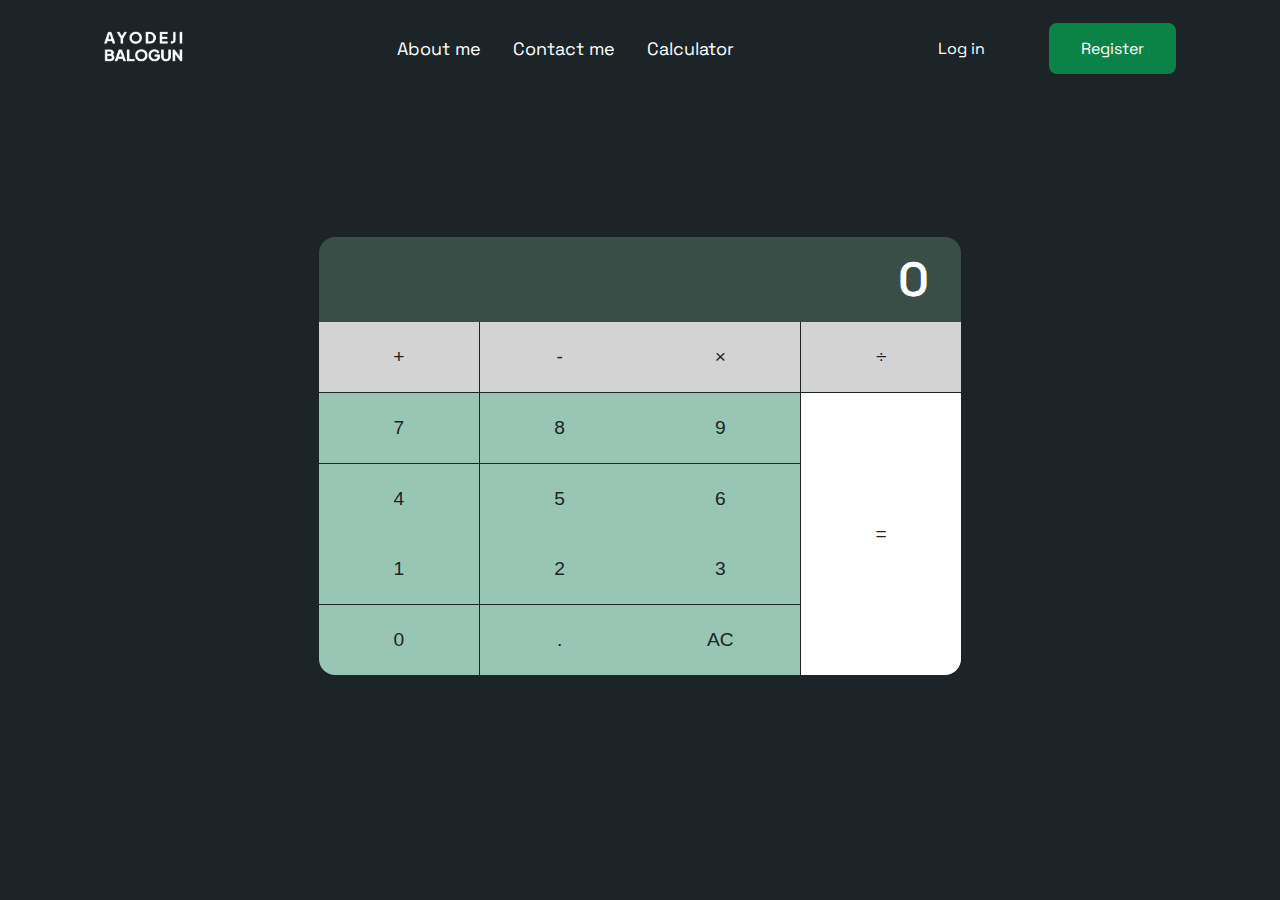
<file: Calculator.html>
<!DOCTYPE html>
<html>
  <head>
    <meta charset="utf-8" />
    <meta name="viewport" content="width=device-width" />
    <title>About Me</title>

    <!-- Google fonts -->
    <link
      href="https://fonts.googleapis.com/css2?family=Space+Grotesk:wght@400;500;700&display=swap"
      rel="stylesheet"
    />

    <!-- My CSS -->
    <link href="style.css" rel="stylesheet" type="text/css" />
  </head>

  <body>
    <header>
      <div class="brand">
        <img src="logo.png" alt="Ayodeji Balogun" />
      </div>

      <div class="nav">
        <ul class="nav_list">
          <li class="nav_list_item">
            <a href="index.html">About me</a>
          </li>

          <li class="nav_list_item">
            <a href="Contact.html">Contact me</a>
          </li>

          <li class="nav_list_item">
            <a href="Calculator.html">Calculator</a>
          </li>
        </ul>
      </div>

      <div class="login">
        <div class="login_buttons">
          <a class="button btn_outline" href="Login.html">Log in</a>

          <a class="button btn_primary" href="Register.html">Register</a>
        </div>
      </div>
    </header>

    <div class="calculator_container">
        <div class="calculator">
            <div class="calculator_display">
                0
            </div>

            <div class="calculator_keys">
                <button class="plus key">+</button>
                <button class="minus key">-</button>
                <button class="multiply key">&times;</button>
                <button class="divide key">÷</button>
                <button class="one key">1</button>
                <button class="two key">2</button>
                <button class="three key">3</button>
                <button class="four key">4</button>
                <button class="five key">5</button>
                <button class="six key">6</button>
                <button class="seven key">7</button>
                <button class="eight key">8</button>
                <button class="nine key">9</button>
                <button class="zero key">0</button>
                <button class="decimal key">.</button>
                <button class="clear key">AC</button>
                <button class="equal key">=</button>
            </div>
        </div>
    </div>

    
  </body>
</html>
</file>
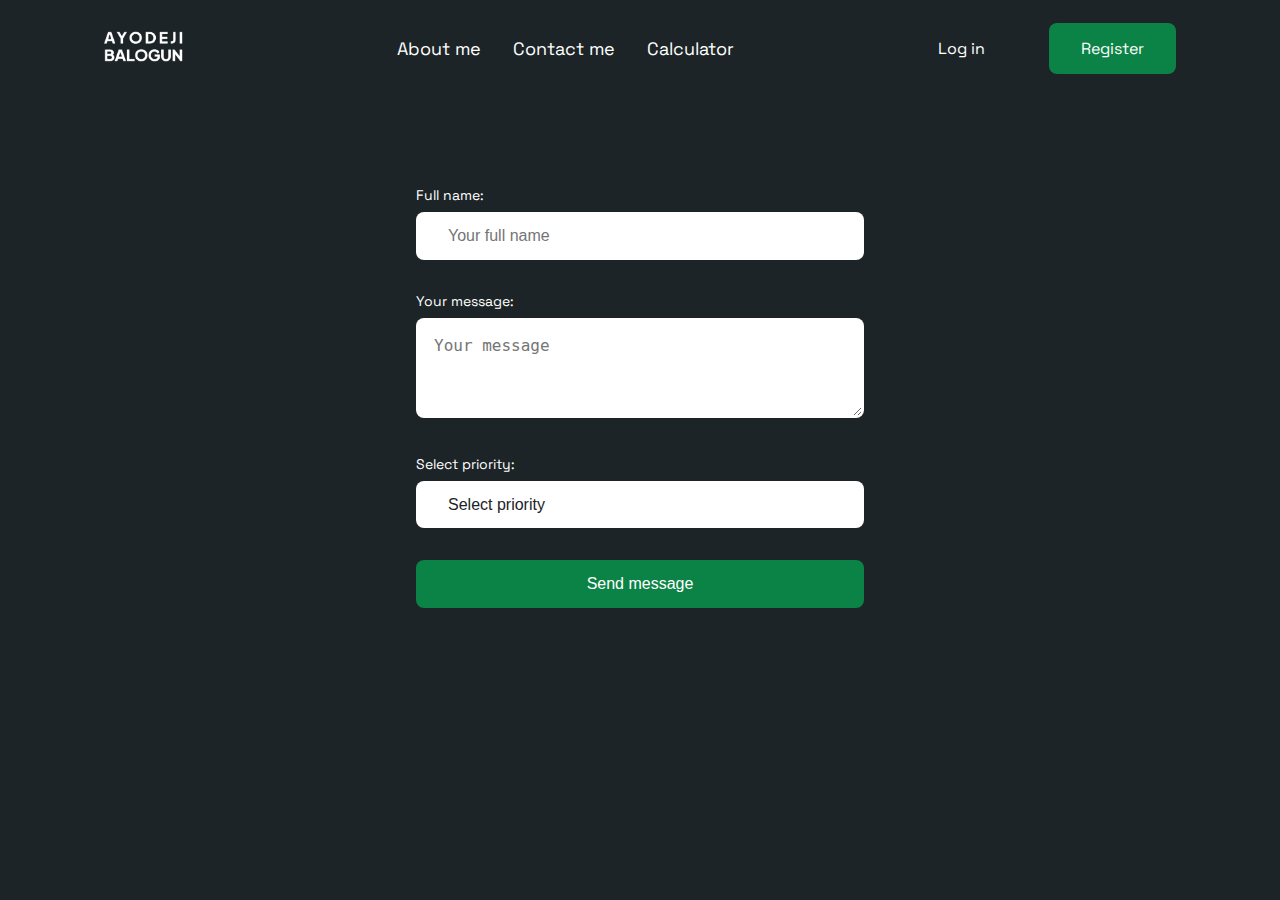
<file: Contact.html>
<!DOCTYPE html>
<html>
  <head>
    <meta charset="utf-8" />
    <meta name="viewport" content="width=device-width" />
    <title>About Me</title>

    <!-- Google fonts -->
    <link
      href="https://fonts.googleapis.com/css2?family=Space+Grotesk:wght@400;500;700&display=swap"
      rel="stylesheet"
    />

    <!-- My CSS -->
    <link href="style.css" rel="stylesheet" type="text/css" />
  </head>

  <body>
    <header>
      <div class="brand">
        <img src="logo.png" alt="Ayodeji Balogun" />
      </div>

      <div class="nav">
        <ul class="nav_list">
          <li class="nav_list_item">
            <a href="index.html">About me</a>
          </li>

          <li class="nav_list_item">
            <a href="Contact.html">Contact me</a>
          </li>

          <li class="nav_list_item">
            <a href="Calculator.html">Calculator</a>
          </li>
        </ul>
      </div>

      <div class="login">
        <div class="login_buttons">
          <a class="button btn_outline" href="Login.html">Log in</a>

          <a class="button btn_primary" href="Register.html">Register</a>
        </div>
      </div>
    </header>

    <div class="contact_container">
      <div class="register">
        <form action="#" class="register_form">
          <div class="form_item">
            <label for="name">Full name:</label>
            <input
              type="text"
              class="form_input"
              placeholder="Your full name"
              aria-label="Full name"
            />
          </div>

          <div>
            <label for="Message">Your message:</label>
            <textarea class="textarea form_input" placeholder="Your message"></textarea>
          </div>

          <div class="form_item">
            <label for="Priority">Select priority:</label>
            <select name="priority" id="priority" class="select">
                <option selected disabled>Select priority</option>
                <option value="Urgent">Critical</option>
                <option value="Important">High</option>
                <option value="Medium">Medium</option>
                <option value="Minor">Low</option>
            </select>
          </div>

          <button class="button" type="submit">Send message</button>
        </form>
      </div>
    </div>
  </body>
</html>
</file>
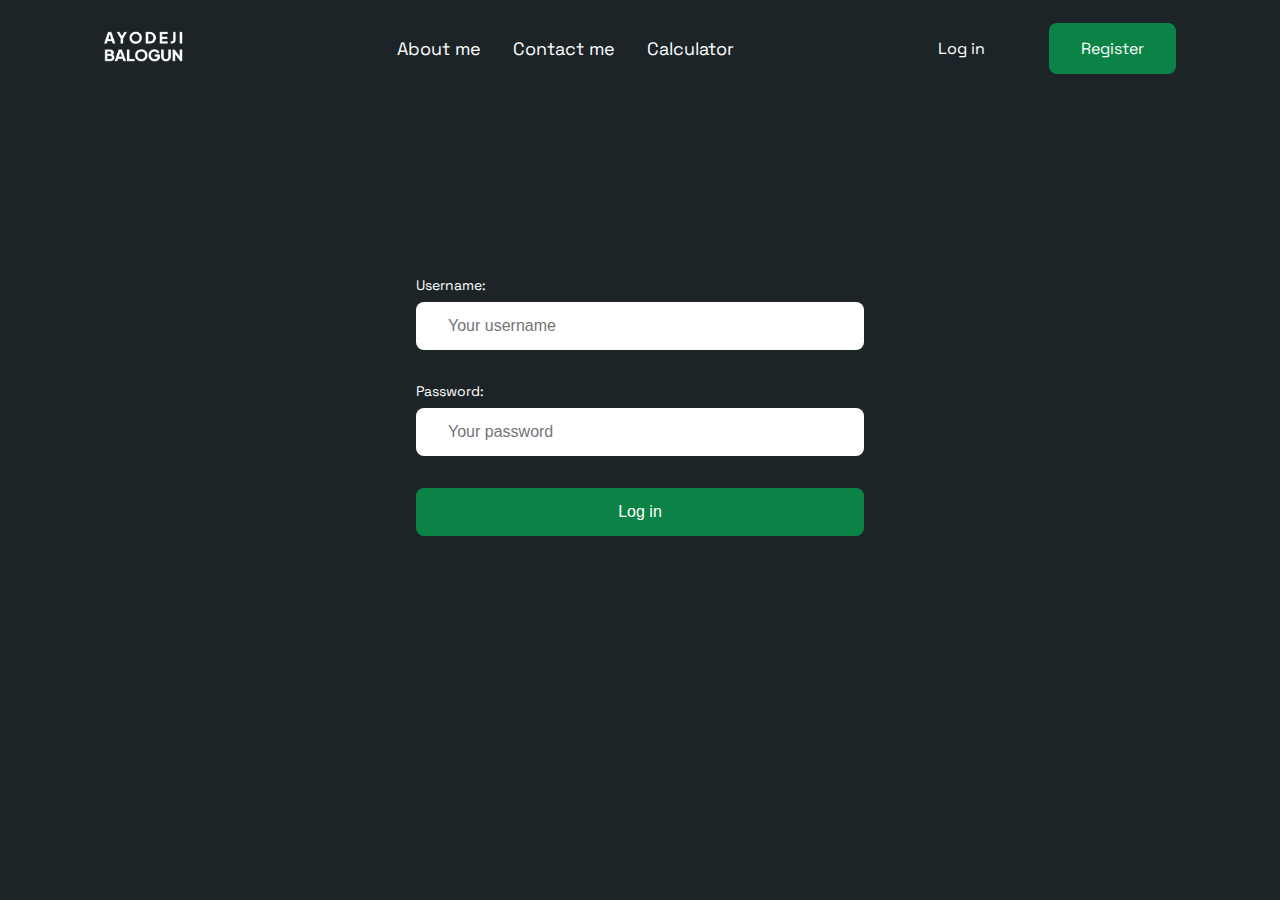
<file: Login.html>
<!DOCTYPE html>
<html>
  <head>
    <meta charset="utf-8" />
    <meta name="viewport" content="width=device-width" />
    <title>About Me</title>

    <!-- Google fonts -->
    <link
      href="https://fonts.googleapis.com/css2?family=Space+Grotesk:wght@400;500;700&display=swap"
      rel="stylesheet"
    />

    <!-- My CSS -->
    <link href="style.css" rel="stylesheet" type="text/css" />
  </head>

  <body>
    <header>
      <div class="brand">
        <img src="logo.png" alt="Ayodeji Balogun" />
      </div>

      <div class="nav">
        <ul class="nav_list">
          <li class="nav_list_item">
            <a href="index.html">About me</a>
          </li>

          <li class="nav_list_item">
            <a href="Contact.html">Contact me</a>
          </li>

          <li class="nav_list_item">
            <a href="Calculator.html">Calculator</a>
          </li>
        </ul>
      </div>

      <div class="login">
        <div class="login_buttons">
          <a class="button btn_outline" href="Login.html">Log in</a>

          <a class="button btn_primary" href="Register.html">Register</a>
        </div>
      </div>
    </header>

    <div class="container">
      <div class="register">
        <form action="#" class="register_form">
          <div class="form_item">
            <label for="username">Username:</label>
            <input
              type="text"
              class="form_input"
              placeholder="Your username"
              aria-label="username"
            />
          </div>

          <div class="form_item">
            <label for="password">Password:</label>
            <input
              type="password"
              class="form_input"
              placeholder="Your password"
              aria-label="password"
            />
          </div>

          <button class="button" type="submit">
              Log in
          </button>
        </form>
      </div>
    </div>
  </body>
</html>
</file>
<file: style.css>
*,
*::before,
*::after {
    box-sizing: border-box;
    margin: 0;
}

:root {
    --clr-dark: #1c2427;
    --clr-dark-green: #0a6a38;
    --clr-light-green: #0C8346;
    --clr-light: #fff;
    --fw-regular: 400;
    --fw-medium: 500;
    --fw-bold: 700;


}

body {
    font-family: 'Space Grotesk', sans-serif;
    background-color: var(--clr-dark);
    font-size: 1.125rem;
    color: var(--clr-light);
}

header {
    height: 96px;
    background-color: var(--clr-dark);
    display: flex;
    justify-content: space-between;
    align-items: center;
    color: var(--clr-light);
    padding-left: 104px;
    padding-right: 104px;
}

.nav_list, .login_buttons {
    display: flex;
    justify-content:space-between;
    column-gap: 32px;
}

.brand > img {
    width: 80px;
    height: auto;
}

a:hover {
    color: #0a6a38;
}


a {
    text-decoration: none;
    color: var(--clr-light);

} 

a:active {
    color: #0a6a38;
    text-decoration: underline;
}

ul {
    list-style: none;  
}

main {    
    padding-left: 104px;
    padding-right: 104px;
    display: flex;
    justify-content: space-between;
    align-items: center;
    height: 80vh;
    background-color: var(--clr-dark);
    color: var(--clr-light);
}

.hero_text {
    width: 45vw;
    row-gap: 28px;
    display: flex;
    flex-direction: column;
    line-height: 150%;
}

h1 {
    font-size: 3rem;
    margin-bottom: 12px;
}

.button {
    background-color: #0C8346; /* Green */
    border: none;
    border-radius: 8px;
    color: white;
    padding: 15px 32px;
    text-align: center;
    text-decoration: none;
    display: inline-block;
    font-size: 16px;
    cursor: pointer;
}

.button:hover {
    background-color: #0a6a38;
    color: var(--clr-light);
}

.hero_btn {
    width: 240px;
}

.btn_outline {
    background-color: transparent;
}

.btn_outline:hover {
    background-color: #0a6a3869;
    /* border: 1px solid #0a6a38; */
    box-shadow: inset 0px 0px 0px 1px #0a6a3869;
}

.container {
    display: grid;
    width: 35vw;
    height: 80vh;
    margin: auto;
    padding-top: 20vh;
}

.reg_container {
    display: grid;
    width: 35vw;
    margin: auto;
    padding-top: 20vh;
    padding-bottom: 20vh;
}

.contact_container {
    display: grid;
    width: 35vw;
    height: 80vh;
    margin: auto;
    padding-top: 10vh;
}

.register_form {
    display: flex;
    flex-direction: column;
    row-gap: 32px;
}

label {
    display: block;
    color: var(--clr-light);
    font-size: 14px;
}

.form_input {
    width: 100%;
    background-color: var(--clr-light);
    border: none;
    border-radius: 8px;
    padding: 15px 32px;
    text-align: left;
    text-decoration: none;
    display: inline-block;
    font-size: 16px;
    margin-top: 8px;
    outline: none;
}

.select {
    width: 100%;
    background-color: var(--clr-light);
    border: none;
    border-radius: 8px;
    color: var(--clr-dark);
    padding: 15px 32px;
    text-align: left;
    text-decoration: none;
    display: inline-block;
    font-size: 16px;
    margin-top: 8px;
    outline: none;
    cursor: pointer;

    /* Replace default styling */
    appearance: none;
    -webkit-appearance: none;
    -moz-appearance: none;
}

.select option {
    background-color: var(--clr-light);
    color: var(--clr-dark);
}

option {
    width: 100%;
    background-color: var(--clr-light);
    border: none;
    border-radius: 8px;
    color: var(--clr-dark);
    padding: 15px 32px;
    text-align: left;
    text-decoration: none;
    display: inline-block;
    font-size: 16px;
}

.textarea {
    background-color: var(--clr-light);
    color: #666666;
    padding: 1em;
    border-radius: 8px;
    outline: none;
    border: 2px solid transparent;
    height: 100px;
    text-align: left;
}

.calculator_container {
    display: flex;
    justify-content: center;
    align-items: center;
    height: 80vh;
}

.calculator {
    box-shadow: 0 0 25px 0 rgba(0, 0, 0, 0);
    border-radius: 16px;
    overflow: hidden;
}

.calculator_display {
    background-color: #3A4E48;
    color: var(--clr-light);
    width: auto;
    padding: 0.75rem 2rem;
    text-align: right;
    font-size: 3rem;    
    font-weight: 600;
}

.key {
    background: #99C5B5;
    color: var(--clr-dark);
    font-size: 1.2rem;    
    font-weight: 500;
    padding: 1.5rem;
}

.key:hover {
    background: #fff;
}

.calculator_keys {
    display: grid;
    grid-template-columns: repeat(4, 160px);
    grid-template-areas: 
        ". . . ."
        "seven eight nine equal"
        "four five six equal"
        "one two three equal"
        "zero decimal clear equal";
    grid-gap: 0.8px;
}

.calculator_keys > button {
    border: 0;
}

.one {
    grid-area: one;
}
.two {
    grid-area: two;
}
.three {
    grid-area: three;
}
.four {
    grid-area: four;
}
.five {
    grid-area: five;
}
.six {
    grid-area: six;
}
.seven {
    grid-area: seven;
}
.eight {
    grid-area: eight;
}
.nine {
    grid-area: nine;
}
.zero {
    grid-area: zero;
}
.clear {
    grid-area: clear;
}
.decimal {
    grid-area: decimal;
}
.equal {
    grid-area: equal;
    background-color: var(--clr-light);
}

.equal:hover {
    background-color: lightcyan;
}

.plus,
.minus,
.multiply,
.divide {
    background-color: lightgray;
}


html {
    overflow: scroll;
    overflow-x: hidden;
}
::-webkit-scrollbar {
    width: 0;  /* Remove scrollbar space */
    background: transparent;
}
</file>
